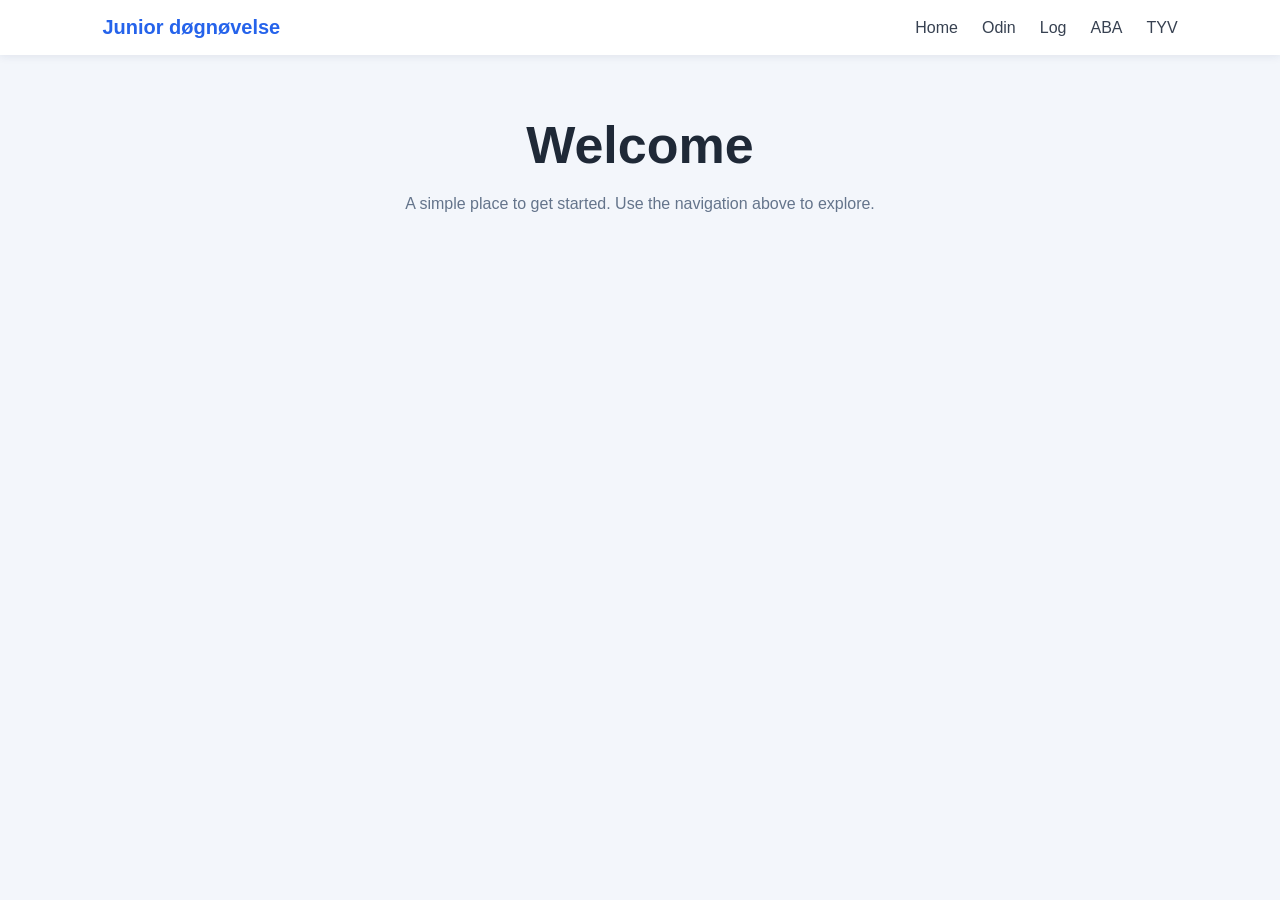
<file: index.html>
<!doctype html>
<html lang="en">
  <head>
    <meta charset="UTF-8" />
    <meta name="viewport" content="width=device-width, initial-scale=1.0" />
    <title>Junior Døgnøvelse</title>
    <link rel="stylesheet" href="styles.css" />
    <script src="alarmer.js" defer></script>
  </head>
  <body>
    <nav class="navbar" aria-label="Main navigation">
      <a class="brand" href="#home">Junior døgnøvelse</a>
      <ul>
        <li><a href="index.html">Home</a></li>
        <li><a href="odin.html">Odin</a></li>
        <li><a href="log.html">Log</a></li>
        <li><a href="aba.html">ABA</a></li>
        <li><a href="tyv.html">TYV</a></li>
      </ul>
    </nav>
    <main id="home">
      <h1>Welcome</h1>
      <p>A simple place to get started. Use the navigation above to explore.</p>
    </main>
  </body>
</html>
</file>
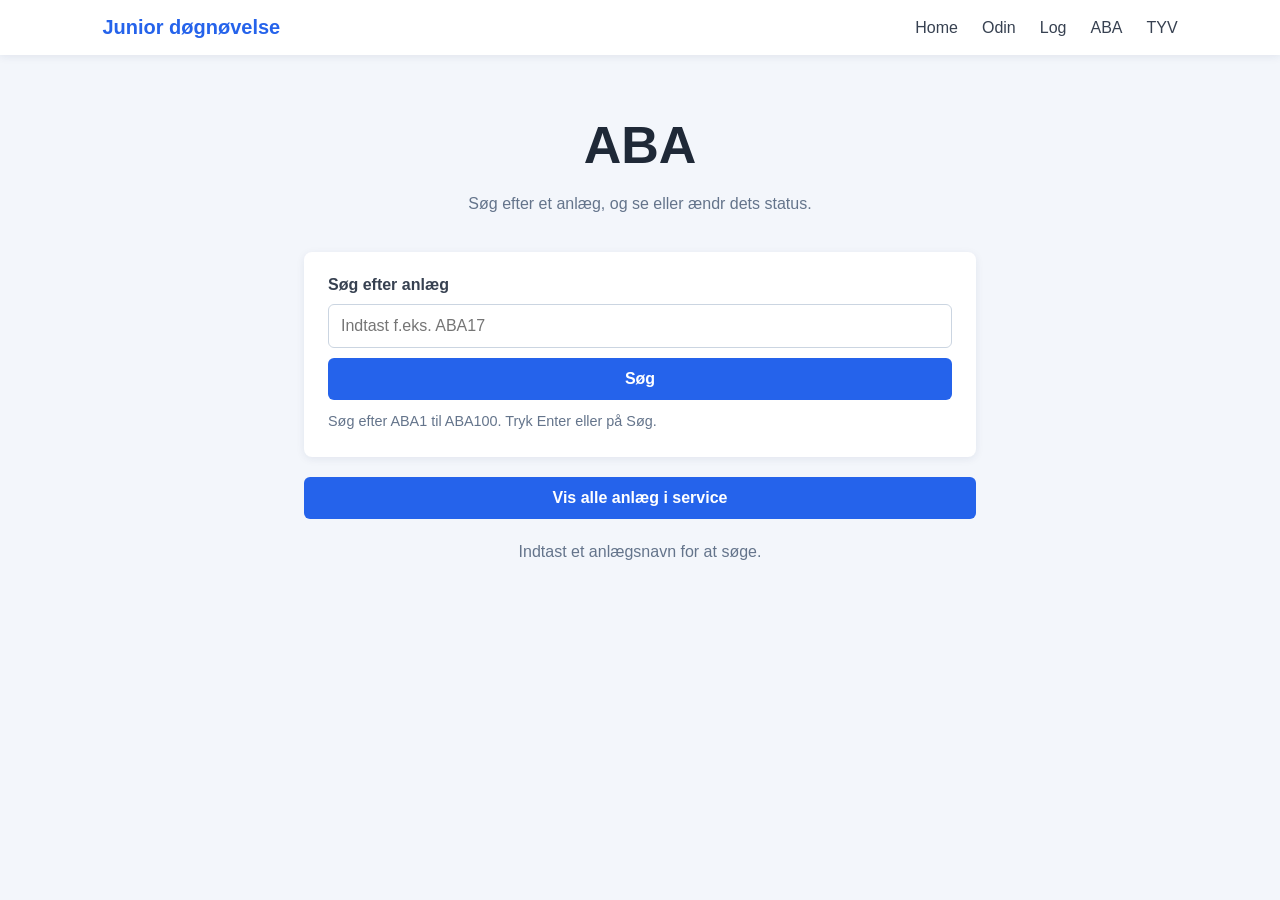
<file: aba.html>
<!doctype html>
<html lang="da">
  <head>
    <meta charset="UTF-8" />
    <meta name="viewport" content="width=device-width, initial-scale=1.0" />
    <title>ABA – Anlægsoversigt</title>
    <link rel="stylesheet" href="styles.css" />
    <script src="aba.js" defer></script>
    <script src="alarmer.js" defer></script>
  </head>

  <body>
    <nav class="navbar" aria-label="Hovednavigation">
      <a class="brand" href="index.html">Junior døgnøvelse</a>
      <ul>
        <li><a href="index.html">Home</a></li>
        <li><a href="odin.html">Odin</a></li>
        <li><a href="log.html">Log</a></li>
        <li><a href="aba.html">ABA</a></li>
        <li><a href="tyv.html">TYV</a></li>
      </ul>
    </nav>

    <main class="aba-page">
      <h1>ABA</h1>
      <p>Søg efter et anlæg, og se eller ændr dets status.</p>

      <form id="aba-search-form" class="aba-search-section">
        <label for="aba-search">Søg efter anlæg</label>
        <input
          type="search"
          id="aba-search"
          placeholder="Indtast f.eks. ABA17"
          autocomplete="off"
        />
        <button type="submit" id="aba-search-button">Søg</button>
        <p class="aba-hint">
          Søg efter ABA1 til ABA100. Tryk Enter eller på Søg.
        </p>
      </form>

      <section id="aba-result" class="aba-result" hidden>
        <h2 id="aba-name"></h2>
        <p id="aba-location"></p>

        <div class="aba-status-row">
          <span>Nuværende status:</span>
          <strong id="aba-status"></strong>
        </div>

        <p id="aba-phone-display" hidden></p>
        <p id="aba-service-time-display" hidden></p>

        <button type="button" id="aba-toggle-status">Skift status</button>
      </section>

      <button type="button" id="show-service-list" class="aba-list-button">
        Vis alle anlæg i service
      </button>

      <section id="aba-service-list" class="aba-service-list" hidden>
        <h2>Anlæg i service</h2>
        <p id="service-list-empty" hidden>Der er ingen anlæg i service.</p>

        <div class="aba-table-wrapper">
          <table id="service-table">
            <thead>
              <tr>
                <th>ABA</th>
                <th>Lokation</th>
                <th>Status</th>
                <th>Telefonnummer</th>
                <th>Sat i service</th>
              </tr>
            </thead>
            <tbody id="service-list-rows"></tbody>
          </table>
        </div>
      </section>

      <p id="aba-message" class="aba-message" aria-live="polite">
        Indtast et anlægsnavn for at søge.
      </p>
    </main>
  </body>
</html>
</file>
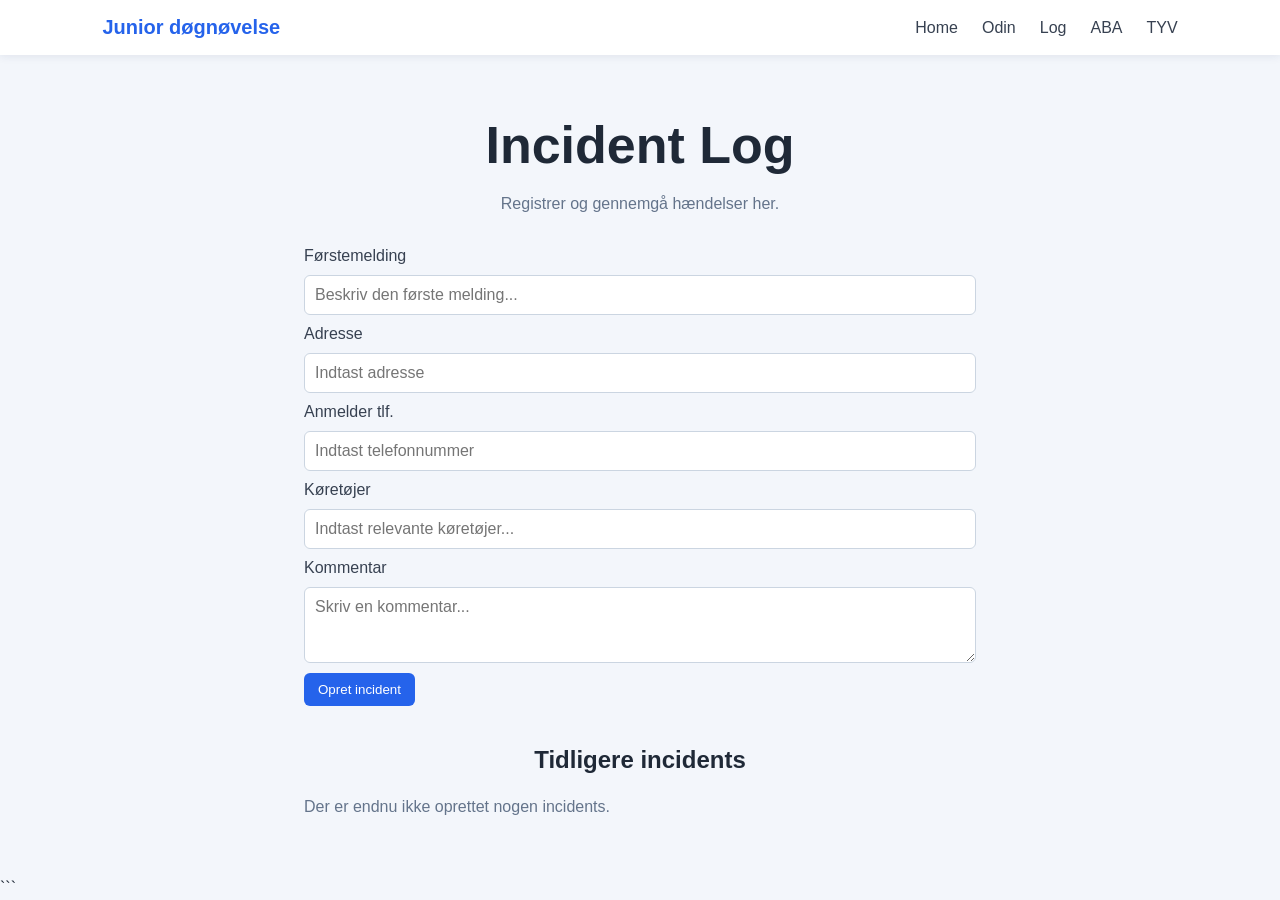
<file: log.html>
<!doctype html>
<html lang="da">
  <head>
    <meta charset="UTF-8" />
    <meta name="viewport" content="width=device-width, initial-scale=1.0" />

    <title>Incident Log</title>

    <link rel="stylesheet" href="styles.css" />
    <script src="log.js" defer></script>
    <script src="alarmer.js" defer></script>
  </head>

  <body>
    <nav class="navbar" aria-label="Hovednavigation">
      <a class="brand" href="index.html">Junior døgnøvelse</a>

      <ul>
        <li><a href="index.html">Home</a></li>
        <li><a href="odin.html">Odin</a></li>
        <li><a href="log.html">Log</a></li>
        <li><a href="aba.html">ABA</a></li>
        <li><a href="tyv.html">TYV</a></li>
      </ul>
    </nav>

    <main>
      <h1>Incident Log</h1>
      <p>Registrer og gennemgå hændelser her.</p>

      <form id="incident-form">
        <label for="incident-first-message">Førstemelding</label>
        <input
          type="text"
          id="incident-first-message"
          placeholder="Beskriv den første melding..."
        />

        <label for="incident-address">Adresse</label>
        <input
          type="text"
          id="incident-address"
          placeholder="Indtast adresse"
        />

        <label for="incident-phone">Anmelder tlf.</label>
        <input
          type="tel"
          id="incident-phone"
          placeholder="Indtast telefonnummer"
        />

        <label for="incident-vehicles">Køretøjer</label>
        <input
          type="text"
          id="incident-vehicles"
          placeholder="Indtast relevante køretøjer..."
        />

        <label for="incident-comment">Kommentar</label>
        <textarea
          id="incident-comment"
          placeholder="Skriv en kommentar..."
          rows="3"
        ></textarea>

        <button type="submit">Opret incident</button>
      </form>

      <section id="incident-list">
        <h2>Tidligere incidents</h2>
        <p id="empty-message">Der er endnu ikke oprettet nogen incidents.</p>
      </section>
    </main>
  </body>
</html>
```
</file>
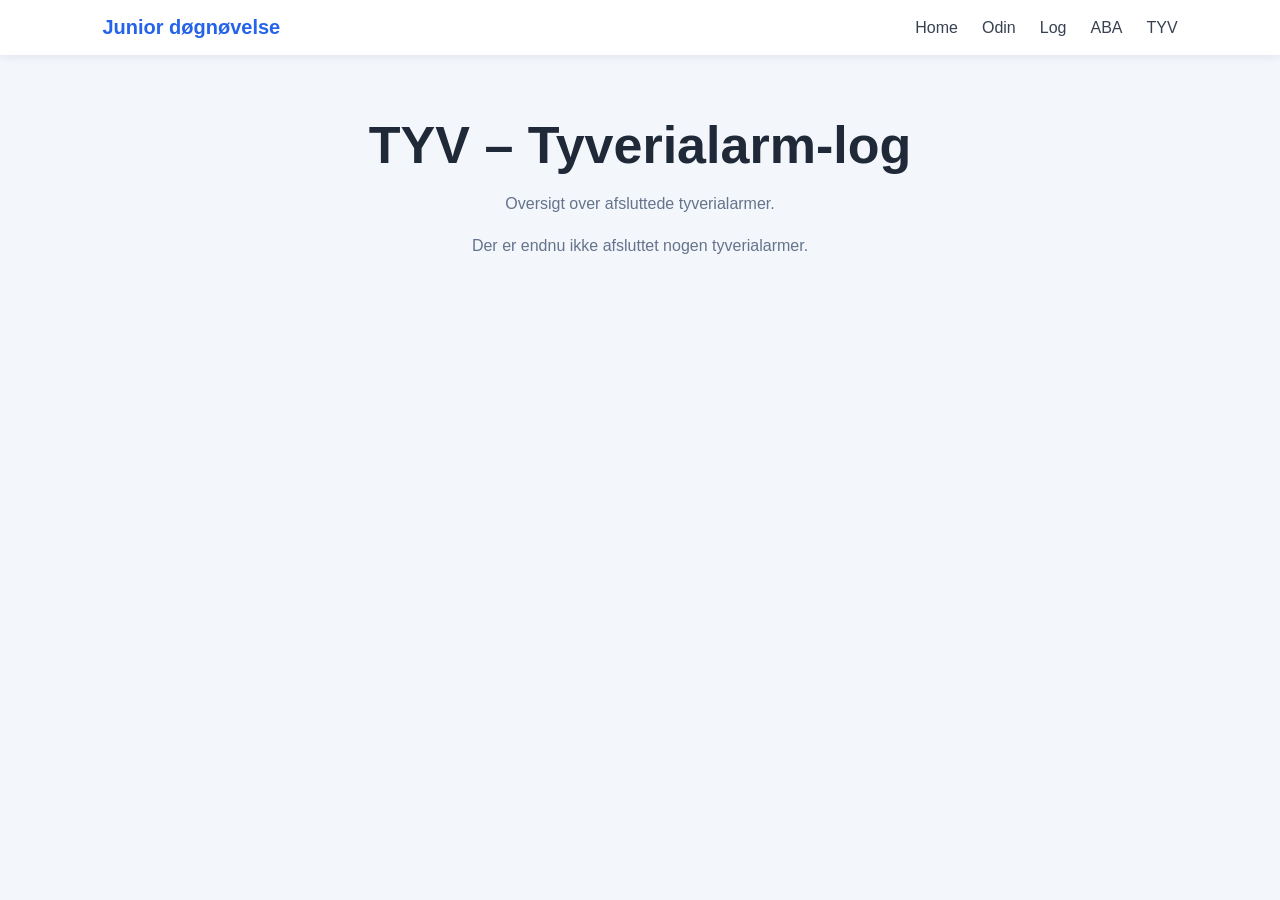
<file: tyv.html>
<!doctype html>
<html lang="da">
  <head>
    <meta charset="UTF-8" />
    <meta name="viewport" content="width=device-width, initial-scale=1.0" />
    <title>TYV – Tyverialarm-log</title>
    <link rel="stylesheet" href="styles.css" />
    <script src="tyv.js" defer></script>
    <script src="alarmer.js" defer></script>
  </head>

  <body>
    <nav class="navbar" aria-label="Hovednavigation">
      <a class="brand" href="index.html">Junior døgnøvelse</a>

      <ul>
        <li><a href="index.html">Home</a></li>
        <li><a href="odin.html">Odin</a></li>
        <li><a href="log.html">Log</a></li>
        <li><a href="aba.html">ABA</a></li>
        <li><a href="tyv.html" aria-current="page">TYV</a></li>
      </ul>
    </nav>

    <main>
      <h1>TYV – Tyverialarm-log</h1>
      <p>Oversigt over afsluttede tyverialarmer.</p>

      <section id="tyv-log">
        <p id="tyv-empty">Der er endnu ikke afsluttet nogen tyverialarmer.</p>
      </section>
    </main>
  </body>
</html>
</file>
<file: styles.css>
/* =========================
   General page styling
   ========================= */

* {
  box-sizing: border-box;
}

body {
  margin: 0;
  font-family: Arial, sans-serif;
  color: #1f2937;
  background: #f3f6fb;
}

/* =========================
   Navigation
   ========================= */

.navbar {
  display: flex;
  align-items: center;
  justify-content: space-between;
  padding: 16px 8%;
  background: #fff;
  box-shadow: 0 2px 8px #17255414;
}

.brand {
  color: #2563eb;
  font-size: 1.25rem;
  font-weight: bold;
  text-decoration: none;
}

.navbar ul {
  display: flex;
  gap: 24px;
  margin: 0;
  padding: 0;
  list-style: none;
}

.navbar ul a {
  color: #374151;
  text-decoration: none;
}

.navbar ul a:hover {
  color: #2563eb;
}

/* =========================
   Main content
   ========================= */

main {
  max-width: 720px;
  margin: 60px auto;
  padding: 0 24px;
  text-align: center;
}

h1 {
  margin-bottom: 12px;
  font-size: clamp(2rem, 5vw, 3.25rem);
}

p {
  color: #64748b;
  line-height: 1.6;
}

#incident-list {
  margin-top: 40px;
  text-align: left;
}

#incident-list > h2 {
  text-align: center;
}

/* =========================
   Forms
   ========================= */

#incident-form,
.edit-form,
.comment-form {
  display: flex;
  flex-direction: column;
  gap: 10px;
  text-align: left;
}

#incident-form {
  margin-top: 30px;
}

.edit-form,
.comment-form {
  width: 100%;
  margin-top: 15px;
}

#incident-form label,
.edit-form label,
.comment-form label {
  display: flex;
  flex-direction: column;
  gap: 6px;
  color: #374151;
  font-weight: 500;
}

#incident-form input,
#incident-form textarea,
.edit-form input,
.edit-form textarea,
.comment-form input,
.comment-form textarea {
  width: 100%;
  padding: 10px;
  border: 1px solid #cbd5e1;
  border-radius: 6px;
  background: #fff;
  color: #1f2937;
  font: inherit;
  font-weight: normal;
}

#incident-form textarea,
.edit-form textarea,
.comment-form textarea {
  resize: vertical;
}

#incident-form button,
.edit-form button,
.comment-form button {
  align-self: flex-start;
  padding: 9px 14px;
  border: none;
  border-radius: 6px;
  background: #2563eb;
  color: #fff;
  cursor: pointer;
}

#incident-form button:hover,
.edit-form button:hover {
  background: #1d4ed8;
}

.comment-form button {
  background: #059669;
}

.comment-form button:hover {
  background: #047857;
}

.edit-actions {
  display: flex;
  flex-wrap: wrap;
  gap: 8px;
}

.edit-form .cancel-button {
  background: #64748b;
}

.edit-form .cancel-button:hover {
  background: #475569;
}

/* =========================
   Incident cards
   ========================= */

.incident {
  width: 100%;
  margin: 20px 0;
  padding: 20px;
  background: #fff;
  border-radius: 8px;
  box-shadow: 0 2px 8px #17255414;
  overflow-wrap: anywhere;
}

/* Incident header: title left, buttons right */

.incident > .incident-header {
  display: flex !important;
  flex-direction: row !important;
  align-items: center !important;
  justify-content: space-between !important;
  width: 100%;
  gap: 12px;
  margin: 0 0 20px;
}

.incident > .incident-header > h3 {
  flex: 1 1 auto;
  min-width: 0;
  margin: 0;
  color: #2563eb;
  font-size: 1.2rem;
  overflow-wrap: anywhere;
}

.incident > .incident-header > .incident-actions {
  display: flex !important;
  flex-direction: row !important;
  align-items: center;
  justify-content: flex-end;
  flex: 0 0 auto;
  gap: 6px;
  margin: 0;
  position: static;
}

/* Incident fields */

.incident-field {
  margin-bottom: 16px;
}

.incident-field:last-child {
  margin-bottom: 0;
}

.incident-field strong {
  display: block;
  margin-bottom: 4px;
  color: #2563eb;
}

.incident-field p {
  margin: 0;
  color: #374151;
  white-space: pre-wrap;
  overflow-wrap: anywhere;
}

.incident-date {
  display: block;
  margin-top: 12px;
  color: #64748b;
  font-size: 0.8rem;
}

/* =========================
   Icon buttons
   ========================= */

.icon-button {
  display: inline-flex;
  align-items: center;
  justify-content: center;
  flex-shrink: 0;
  width: 32px;
  height: 32px;
  padding: 0;
  border: none;
  border-radius: 6px;
  font-size: 16px;
  cursor: pointer;
}

.edit-button {
  background: #dbeafe;
  color: #1d4ed8;
}

.edit-button:hover {
  background: #bfdbfe;
}

.delete-button {
  background: #fee2e2;
  color: #b91c1c;
}

.delete-button:hover {
  background: #fecaca;
}

/* =========================
   Comment section
   ========================= */

.comment-section {
  display: flex;
  flex-direction: column;
  align-items: stretch;
  gap: 12px;
  width: 100%;
  margin-top: 20px;
  padding-top: 15px;
  border-top: 1px solid #e2e8f0;
}

.comment-section > h4 {
  order: 0;
  margin: 0;
  color: #374151;
  font-size: 1rem;
}

/* Add-comment button */

.comment-section > .add-comment-button {
  order: 1;
  position: static;
  align-self: flex-start;
  display: inline-flex;
  align-items: center;
  justify-content: center;
  flex-shrink: 0;
  width: 32px;
  height: 32px;
  margin: 0;
  padding: 0;
  border: none;
  border-radius: 50%;
  background: #2563eb;
  color: #fff;
  font-size: 24px;
  line-height: 1;
  cursor: pointer;
}

.comment-section > .add-comment-button:hover {
  background: #1d4ed8;
}

/* Comment form */

.comment-section > .comment-form {
  order: 2;
  width: 100%;
  margin: 0;
}

/* =========================
   Individual comments
   ========================= */

.incident-comment {
  order: 3;
  display: flex;
  flex-direction: column;
  align-items: stretch;
  gap: 8px;
  width: 100%;
  min-width: 0;
  margin: 0;
  padding: 15px;
  background: #f3f6fb;
  border-radius: 6px;
  overflow-wrap: anywhere;
}

/* Comment title left, buttons right */

.incident-comment > .comment-header {
  display: flex;
  flex-direction: row;
  align-items: center;
  justify-content: space-between;
  flex-wrap: nowrap;
  gap: 12px;
  width: 100%;
  min-width: 0;
  margin: 0;
}

.comment-title {
  flex: 1 1 auto;
  min-width: 0;
  margin: 0;
  color: #2563eb;
  font-size: 1rem;
  overflow-wrap: anywhere;
}

/* Edit/delete buttons on the title row */

.incident-comment > .comment-header > .comment-actions {
  display: flex;
  flex-direction: row;
  align-items: center;
  justify-content: flex-end;
  flex: 0 0 auto;
  flex-wrap: nowrap;
  gap: 6px;
  margin: 0;
}

/* Comment text and date underneath the header */

.comment-content {
  display: block;
  width: 100%;
  min-width: 0;
  text-align: left;
}

.comment-content p {
  margin: 0 0 8px;
  color: #374151;
  line-height: 1.6;
  white-space: pre-wrap;
  overflow-wrap: anywhere;
}

.comment-content small {
  display: block;
  color: #64748b;
  font-size: 0.8rem;
}

/* =========================
   Hidden elements
   ========================= */

[hidden] {
  display: none !important;
}

/* =========================
   Mobile layout
   ========================= */

@media (max-width: 480px) {
  .navbar {
    padding: 16px 5%;
  }

  .navbar ul {
    gap: 12px;
    font-size: 0.9rem;
  }

  main {
    margin: 40px auto;
    padding: 0 16px;
  }

  .incident {
    padding: 15px;
  }

  .incident > .incident-header {
    gap: 8px;
  }

  .incident > .incident-header > h3 {
    font-size: 1rem;
  }

  .incident > .incident-header > .incident-actions {
    gap: 4px;
  }

  .icon-button {
    width: 29px;
    height: 29px;
  }

  .incident-comment {
    padding: 12px;
  }

  .incident-comment > .comment-header {
    gap: 8px;
  }

  .incident-comment > .comment-header > .comment-actions {
    gap: 4px;
  }
}

/* =========================
   Odin – hændelsesrapport
   ========================= */

.odin-page {
  max-width: 1100px;
  text-align: left;
}

.odin-page > h1,
.odin-page > p {
  text-align: center;
}

.odin-section {
  margin-top: 30px;
  padding: 24px;
  background: #fff;
  border-radius: 8px;
  box-shadow: 0 2px 8px #17255414;
}

.odin-section h2 {
  margin-top: 0;
  color: #2563eb;
}

#odin-form > .odin-section {
  display: flex;
  flex-direction: column;
  gap: 10px;
}

#odin-form label {
  display: flex;
  flex-direction: column;
  gap: 6px;
  font-weight: 500;
}

#odin-form input,
#odin-form textarea {
  width: 100%;
  min-width: 0;
  padding: 10px;
  border: 1px solid #cbd5e1;
  border-radius: 6px;
  background: #fff;
  color: #1f2937;
  font: inherit;
}

#odin-form textarea {
  resize: vertical;
}

.odin-table-wrapper {
  width: 100%;
  overflow-x: auto;
}

#vehicle-table {
  width: 100%;
  min-width: 700px;
  border-collapse: collapse;
  margin-bottom: 16px;
}

#vehicle-table th,
#vehicle-table td {
  padding: 8px;
  border: 1px solid #cbd5e1;
  text-align: left;
}

#vehicle-table th {
  background: #eff6ff;
  color: #1e40af;
}

#vehicle-table .vehicle-input {
  min-width: 95px;
  padding: 8px;
}

#add-vehicle,
.remove-vehicle,
.pdf-button {
  padding: 10px 16px;
  border: none;
  border-radius: 6px;
  background: #2563eb;
  color: #fff;
  font: inherit;
  cursor: pointer;
}

#add-vehicle:hover,
.pdf-button:hover {
  background: #1d4ed8;
}

.remove-vehicle {
  background: #dc2626;
}

.remove-vehicle:hover {
  background: #b91c1c;
}

.pdf-button {
  display: block;
  margin: 24px auto;
  padding: 14px 22px;
  font-weight: bold;
}

@media (max-width: 600px) {
  .odin-section {
    padding: 14px;
  }
}

/* Odin: større hændelsesforløb */
#incident-course {
  min-height: 260px;
  width: 100%;
  resize: vertical;
}

/* Odin: dato- og tidsfelter i køretøjstabellen */
#vehicle-table .vehicle-input[type="datetime-local"] {
  min-width: 190px;
}

/* Gør hændelsesoplysningerne mere luftige */
.odin-page .odin-section {
  margin-bottom: 24px;
}

/* Downloadknappen nederst */
#download-pdf {
  margin-top: 30px;
  margin-bottom: 40px;
}

.odin-bottom-buttons {
  display: flex;
  flex-wrap: wrap;
  justify-content: center;
  gap: 12px;
  margin: 30px 0 40px;
}

.odin-bottom-buttons .pdf-button {
  margin: 0;
}

.clear-button {
  padding: 14px 22px;
  border: none;
  border-radius: 6px;
  background: #dc2626;
  color: #fff;
  font: inherit;
  font-weight: bold;
  cursor: pointer;
}

.clear-button:hover {
  background: #b91c1c;
}

.odin-bottom-buttons {
  display: flex;
  flex-wrap: wrap;
  justify-content: center;
  gap: 12px;
}

.odin-bottom-buttons .clear-button,
.odin-bottom-buttons .pdf-button {
  width: 260px;
  min-height: 48px;
  margin: 0;
  padding: 14px 22px;
  box-sizing: border-box;
  font-size: 16px;
  font-weight: bold;
  text-align: center;
}

/* Tving begge Odin-knapper til præcis samme størrelse */
.odin-bottom-buttons > #clear-odin,
.odin-bottom-buttons > #download-pdf {
  display: inline-flex;
  align-items: center;
  justify-content: center;

  width: 260px;
  height: 48px;
  min-height: 48px;
  box-sizing: border-box;

  margin: 0;
  padding: 0 12px;

  border: none;
  border-radius: 6px;

  font-family: Arial, sans-serif;
  font-size: 16px;
  font-weight: bold;
  line-height: normal;
  text-align: center;
}

/* =========================
   ABA – Anlægsoversigt
   ========================= */

.aba-page {
  max-width: 720px;
  text-align: center;
}

.aba-search-section {
  display: flex;
  flex-direction: column;
  gap: 10px;
  margin-top: 35px;
  padding: 24px;
  background: #fff;
  border-radius: 8px;
  box-shadow: 0 2px 8px #17255414;
  text-align: left;
}

.aba-search-section label {
  font-weight: bold;
  color: #374151;
}

.aba-search-section input {
  width: 100%;
  padding: 12px;
  border: 1px solid #cbd5e1;
  border-radius: 6px;
  font: inherit;
}

.aba-hint {
  margin: 0;
  font-size: 0.9rem;
}

.aba-result {
  margin-top: 24px;
  padding: 24px;
  background: #fff;
  border-radius: 8px;
  box-shadow: 0 2px 8px #17255414;
}

.aba-result h2 {
  margin-top: 0;
  color: #2563eb;
}

.aba-status-row {
  display: flex;
  align-items: center;
  justify-content: center;
  flex-wrap: wrap;
  gap: 8px;
  margin: 20px 0;
}

.aba-status-in-service-operation {
  color: #15803d;
}

.aba-status-maintenance {
  color: #b45309;
}

#aba-toggle-status {
  width: 100%;
  padding: 14px 20px;
  border: none;
  border-radius: 6px;
  background: #2563eb;
  color: #fff;
  font: inherit;
  font-weight: bold;
  cursor: pointer;
}

#aba-toggle-status:hover {
  background: #1d4ed8;
}

.aba-message {
  margin-top: 20px;
  text-align: center;
}

@media (max-width: 480px) {
  .aba-search-section,
  .aba-result {
    padding: 16px;
  }
}

/* ABA: søgeknap og serviceliste */

#aba-search-button,
.aba-list-button {
  width: 100%;
  padding: 12px 16px;
  border: none;
  border-radius: 6px;
  background: #2563eb;
  color: #fff;
  font: inherit;
  font-weight: bold;
  cursor: pointer;
}

#aba-search-button:hover,
.aba-list-button:hover {
  background: #1d4ed8;
}

.aba-list-button {
  margin-top: 16px;
}

.aba-service-list {
  margin-top: 24px;
  padding: 20px;
  background: #fff;
  border-radius: 8px;
  box-shadow: 0 2px 8px #17255414;
  text-align: left;
}

.aba-service-list h2 {
  margin-top: 0;
  color: #2563eb;
}

.aba-table-wrapper {
  width: 100%;
  overflow-x: auto;
}

#service-table {
  width: 100%;
  border-collapse: collapse;
}

#service-table th,
#service-table td {
  padding: 12px;
  border: 1px solid #cbd5e1;
  text-align: left;
}

#service-table th {
  background: #eff6ff;
  color: #1e40af;
}

.aba-service-row {
  cursor: pointer;
}

.aba-service-row:hover,
.aba-service-row:focus {
  background: #eff6ff;
  outline: 2px solid #93c5fd;
  outline-offset: -2px;
}

.aba-status-maintenance {
  color: #b45309;
}

.aba-status-in-service-operation {
  color: #15803d;
}

#aba-phone-display {
  overflow-wrap: anywhere;
}

/* ABA: lokation og servicetidspunkt */

#aba-location {
  margin-top: -8px;
  color: #64748b;
  font-weight: 500;
}

#aba-phone-display,
#aba-service-time-display {
  overflow-wrap: anywhere;
}

#aba-toggle-status {
  margin-top: 8px;
}

#show-service-list {
  margin-top: 20px;
}

.aba-service-list {
  margin-top: 20px;
}

.aba-table-wrapper {
  overflow-x: auto;
}

#service-table {
  min-width: 750px;
}

/* Fælles tyverialarmer på alle sider */

#tyverialarm-container {
  position: fixed;
  top: 85px;
  left: 16px;
  z-index: 9999;
  width: min(340px, calc(100vw - 32px));
  max-height: calc(100vh - 105px);
  overflow-y: auto;
  padding: 14px;
  background: #fff;
  color: #1f2937;
  border: 2px solid #dc2626;
  border-radius: 10px;
  box-shadow: 0 6px 24px #00000030;
  box-sizing: border-box;
}

#tyverialarm-container[hidden] {
  display: none;
}

#tyverialarm-container > h2 {
  margin: 0 0 12px;
  color: #b91c1c;
  font-size: 19px;
}

.tyverialarm-card {
  margin-top: 10px;
  padding: 12px;
  background: #fef2f2;
  border: 1px solid #fca5a5;
  border-left: 5px solid #dc2626;
  border-radius: 6px;
  overflow-wrap: anywhere;
}

.tyverialarm-card h3 {
  margin: 0 0 8px;
  color: #b91c1c;
  font-size: 16px;
}

.tyverialarm-card p {
  margin: 6px 0;
  font-size: 14px;
}

.tyverialarm-card button {
  width: 100%;
  margin-top: 10px;
  padding: 10px;
  border: none;
  border-radius: 5px;
  background: #b91c1c;
  color: white;
  font: inherit;
  font-weight: bold;
  cursor: pointer;
}

.tyverialarm-card button:hover {
  background: #991b1b;
}

/* Overskrift og minimér-knap i tyverialarmvinduet */

#tyverialarm-header {
  display: flex;
  align-items: center;
  justify-content: space-between;
  gap: 10px;
}

#tyverialarm-header h2 {
  margin: 0;
  flex: 1;
}

#tyverialarm-minimize {
  flex-shrink: 0;
  padding: 6px 10px;
  border: 1px solid #dc2626;
  border-radius: 5px;
  background: white;
  color: #b91c1c;
  font-size: 13px;
  font-weight: bold;
  cursor: pointer;
}

#tyverialarm-minimize:hover {
  background: #fee2e2;
}

/* Skjul alarmene, når vinduet er minimeret */

#tyverialarm-container.minimized {
  width: auto;
  max-width: calc(100vw - 32px);
  padding: 10px 12px;
}

#tyverialarm-container.minimized #tyverialarm-list {
  display: none;
}
#tyverialarm-header {
  display: flex;
  align-items: center;
  flex-wrap: wrap;
  gap: 8px;
}

#tyverialarm-header h2 {
  flex: 1;
  min-width: 150px;
}

#tyverialarm-container label,
#tyverialarm-container input,
#tyverialarm-container textarea {
  display: block;
  width: 100%;
  box-sizing: border-box;
}

#tyverialarm-container label {
  margin-top: 10px;
  margin-bottom: 4px;
}

#tyverialarm-container input,
#tyverialarm-container textarea {
  padding: 8px;
  font: inherit;
}

.tyv-log-card {
  margin: 16px 0;
  padding: 16px;
  border: 1px solid #777;
  border-radius: 8px;
}

.tyv-log-card h2 {
  margin-top: 0;
}

.tyv-log-card p {
  overflow-wrap: anywhere;
}
/* Lydknap til tyverialarmer */
/* Lydknap til tyverialarmer */
#tyverialarm-sound {
  background-color: transparent;
  color: inherit;
  border: 1px solid #666;
  border-radius: 4px;
  padding: 4px 8px;
  font-size: 12px;
  font-weight: normal;
  cursor: pointer;
  white-space: nowrap;
  transition: background-color 0.2s ease;
}

#tyverialarm-sound:hover {
  background-color: rgba(255, 255, 255, 0.1);
}

#tyverialarm-sound:active {
  background-color: rgba(255, 255, 255, 0.2);
}

#tyverialarm-sound:focus-visible {
  outline: 2px solid #93c5fd;
  outline-offset: 2px;
}

/* Når lyden er aktiveret */
#tyverialarm-sound.sound-enabled {
  background-color: transparent;
  border-color: #4ade80;
  color: #4ade80;
}

#tyverialarm-sound.sound-enabled:hover {
  background-color: rgba(74, 222, 128, 0.1);
}

#tyverialarm-sound:focus-visible {
  outline: 2px solid #93c5fd;
  outline-offset: 3px;
}
</file>
